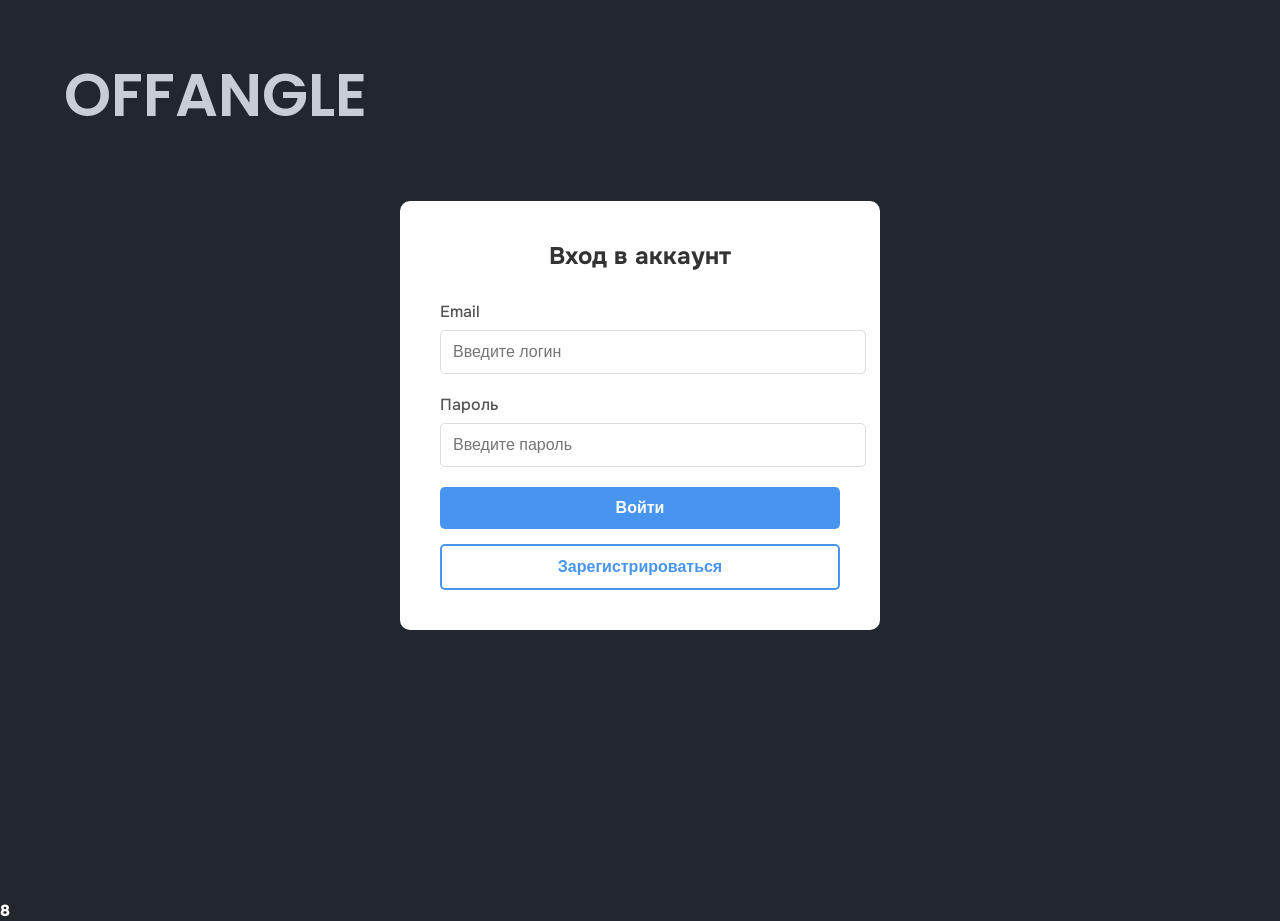
<file: auth.html>
<!DOCTYPE html>
<html lang="en">
<html lang="ru">

<head>
    <meta charset="UTF-8">
    <meta name="viewport" content="width=device-width, initial-scale=1.0, user-scalable=yes">
    <title>OFFangle</title>
    <link rel="stylesheet" href="./css/main.css">
</head>

<body>
    </form>
    <div class="wrapper">
        <header class="container">
            <a href="index.html" class="logo-link">
                <span class="logo">OFFangle</span>
            </a>
        </header>

        <!-- Форма входа/регистрации -->
        <div class="auth-container">
            <form class="auth-form" id="loginForm">
                <h2>Вход в аккаунт</h2>

                <div class="input-group">
                    <label for="login">Email</label>
                    <input type="text" id="login" name="login" placeholder="Введите логин" required>
                </div>

                <div class="input-group">
                    <label for="password">Пароль</label>
                    <input type="password" id="password" name="password" placeholder="Введите пароль" required>
                </div>

                <button type="submit" class="btn-login">Войти</button>
                <button type="button" class="btn-registration"
                    onclick="location.href='registration.html'">Зарегистрироваться</button>
            </form>
        </div>
    </div>
</body>

</html>8
</file>
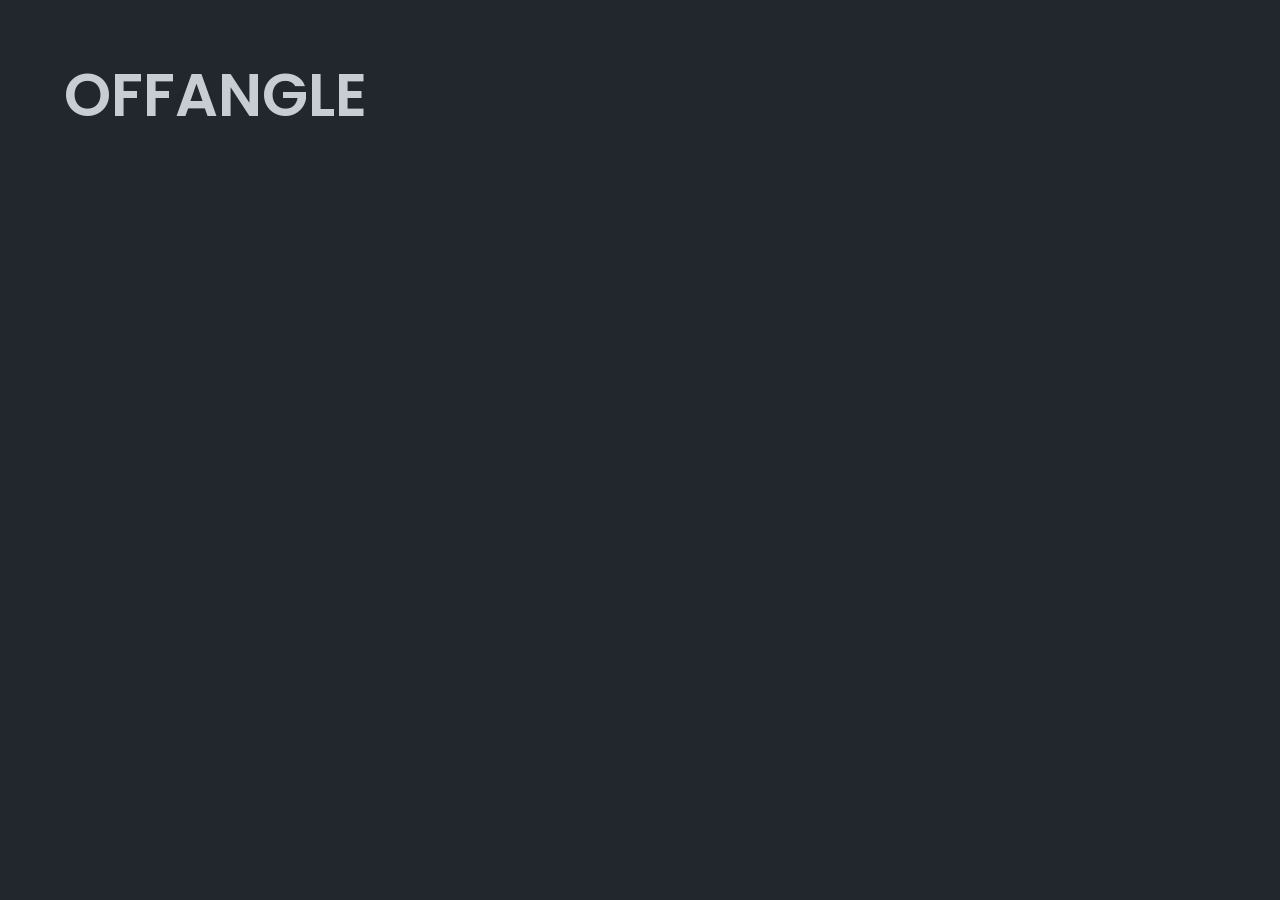
<file: balance.html>
<!DOCTYPE html>
<html lang="en">
<html lang="ru">

<head>
    <meta charset="UTF-8">
    <meta name="viewport" content="width=device-width, initial-scale=1.0, user-scalable=yes">
    <title>OFFangle</title>
    <link rel="stylesheet" href="./css/main.css">
</head>

<body>
    </form>
    <div class="wrapper">
        <header class="container">
            <a href="index.html" class="logo-link">
                <span class="logo">OFFangle</span>
            </a>
        </header>
    </div>
</body>

</html>
</file>
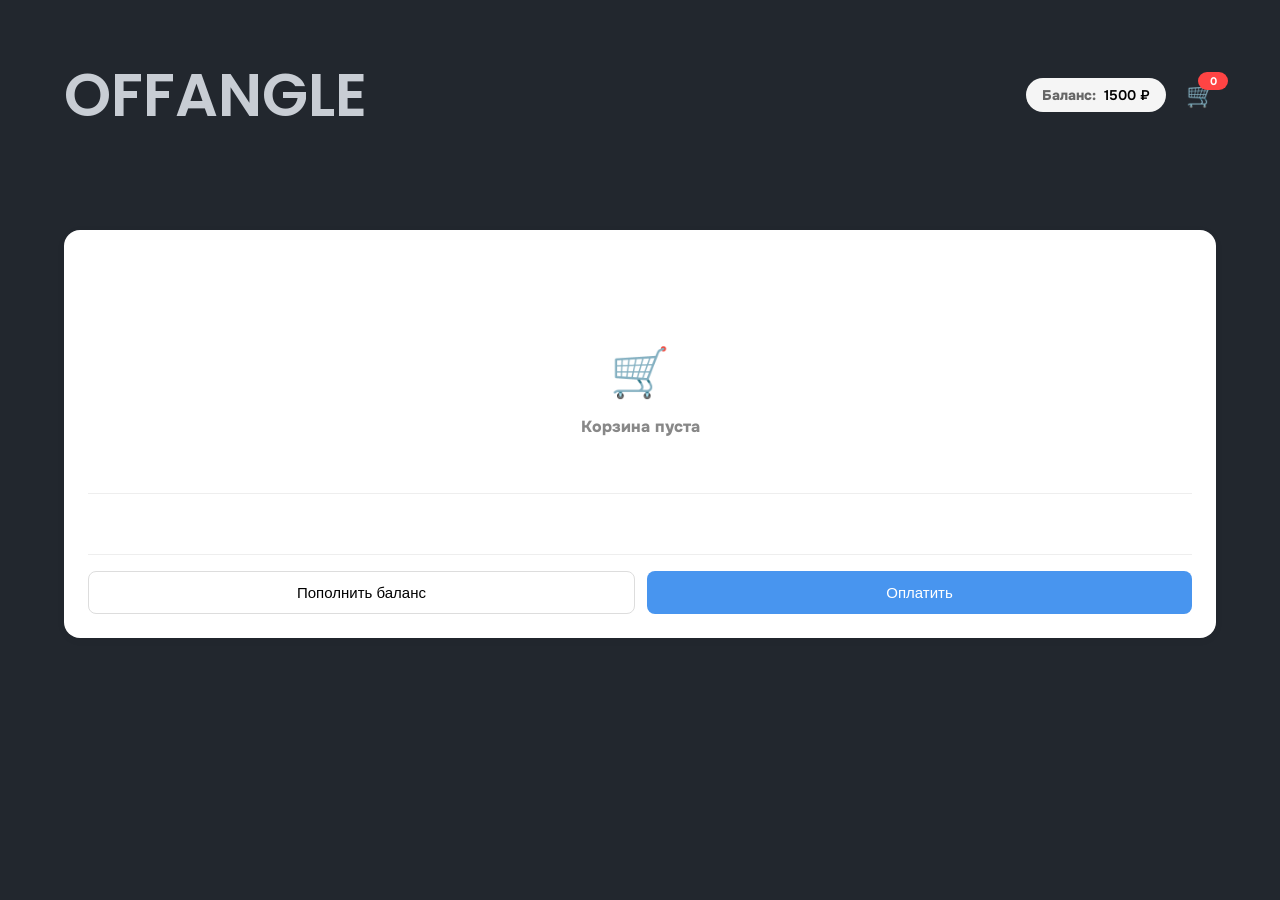
<file: basket.html>
<!DOCTYPE html>
<html lang="ru">

<head>
    <meta charset="UTF-8">
    <meta name="viewport" content="width=device-width, initial-scale=1.0, user-scalable=yes">
    <title>OFFangle</title>
    <link rel="stylesheet" href="./css/main.css">
</head>

<body>
    <div class="wrapper">
        <header class="container">
            <div class="header-left">
                <a href="index.html" class="logo-link">
                    <span class="logo">OFFangle</span>
                </a>
            </div>
            <div class="header-right">
                <div class="balance">
                    <span class="balance__label">Баланс:</span>
                    <span class="balance__value" id="balanceValue">1500 ₽</span>
                </div>
                <div class="cart-icon">
                    <a class="cart-icon__link">
                        🛒
                        <span class="cart-icon__count" id="cartCount">0</span>
                    </a>
                </div>
            </div>
        </header>

        <!-- Корзина -->
        <div class="container cart-section">
            <div class="cart">
                <h2 class="cart__title">Корзина</h2>
                
                <div class="cart__list" id="cartList">
                    <div class="cart__empty">
                        <span>🛒</span>
                        <p>Корзина пуста</p>
                    </div>
                </div>
                
                <div class="cart__total">
                    <span>Итого:</span>
                    <strong id="cartTotal">0 ₽</strong>
                </div>
                
                <div class="cart__buttons">
                    <button class="cart__btn cart__btn--outline" id="refillBalance">Пополнить баланс</button>
                    <button class="cart__btn cart__btn--primary" id="checkout">Оплатить</button>
                </div>
            </div>
        </div>
    </div>

    <script>
        // Данные корзины (пока пустая)
        let cartItems = [];
        let userBalance = 1500;

        // Обновить отображение баланса
        function updateBalanceDisplay() {
            const balanceEl = document.getElementById('balanceValue');
            if (balanceEl) balanceEl.textContent = userBalance + ' ₽';
        }

        // Обновить количество товаров в иконке
        function updateCartCount() {
            const cartCountEl = document.getElementById('cartCount');
            const totalCount = cartItems.reduce((sum, item) => sum + item.quantity, 0);
            if (cartCountEl) cartCountEl.textContent = totalCount;
        }

        // Обновить отображение корзины
        function updateCartDisplay() {
            const cartListEl = document.getElementById('cartList');
            const cartTotalEl = document.getElementById('cartTotal');
            
            const totalSum = cartItems.reduce((sum, item) => sum + (item.price * item.quantity), 0);
            cartTotalEl.textContent = totalSum + ' ₽';
            
            if (cartItems.length === 0) {
                cartListEl.innerHTML = `
                    <div class="cart__empty">
                        <span>🛒</span>
                        <p>Корзина пуста</p>
                    </div>
                `;
            } else {
                cartListEl.innerHTML = cartItems.map(item => `
                    <div class="cart__item">
                        <span>${item.name}</span>
                        <span>${item.price} ₽ × ${item.quantity}</span>
                    </div>
                `).join('');
            }
            
            updateCartCount();
        }

        // Кнопка "Пополнить баланс" → открывает balance.html
        document.getElementById('refillBalance')?.addEventListener('click', () => {
            window.location.href = 'balance.html';
        });
        
        // Кнопка "Оплатить"
        document.getElementById('checkout')?.addEventListener('click', () => {
            const total = cartItems.reduce((sum, item) => sum + (item.price * item.quantity), 0);
            
            if (cartItems.length === 0) {
                alert('Корзина пуста');
                return;
            }
            
            if (userBalance >= total) {
                userBalance -= total;
                cartItems = [];
                updateBalanceDisplay();
                updateCartDisplay();
                alert('Оплата прошла успешно!');
            } else {
                alert('Недостаточно средств. Пополните баланс.');
            }
        });

        // Инициализация
        updateBalanceDisplay();
        updateCartDisplay();
        
        // Для теста: добавить товары через консоль
        window.demoAddItem = function(name, price) {
            cartItems.push({ name: name, price: price, quantity: 1 });
            updateCartDisplay();
        };
        console.log('Для теста: demoAddItem("Футболка", 500)');
    </script>
</body>

</html>
</file>
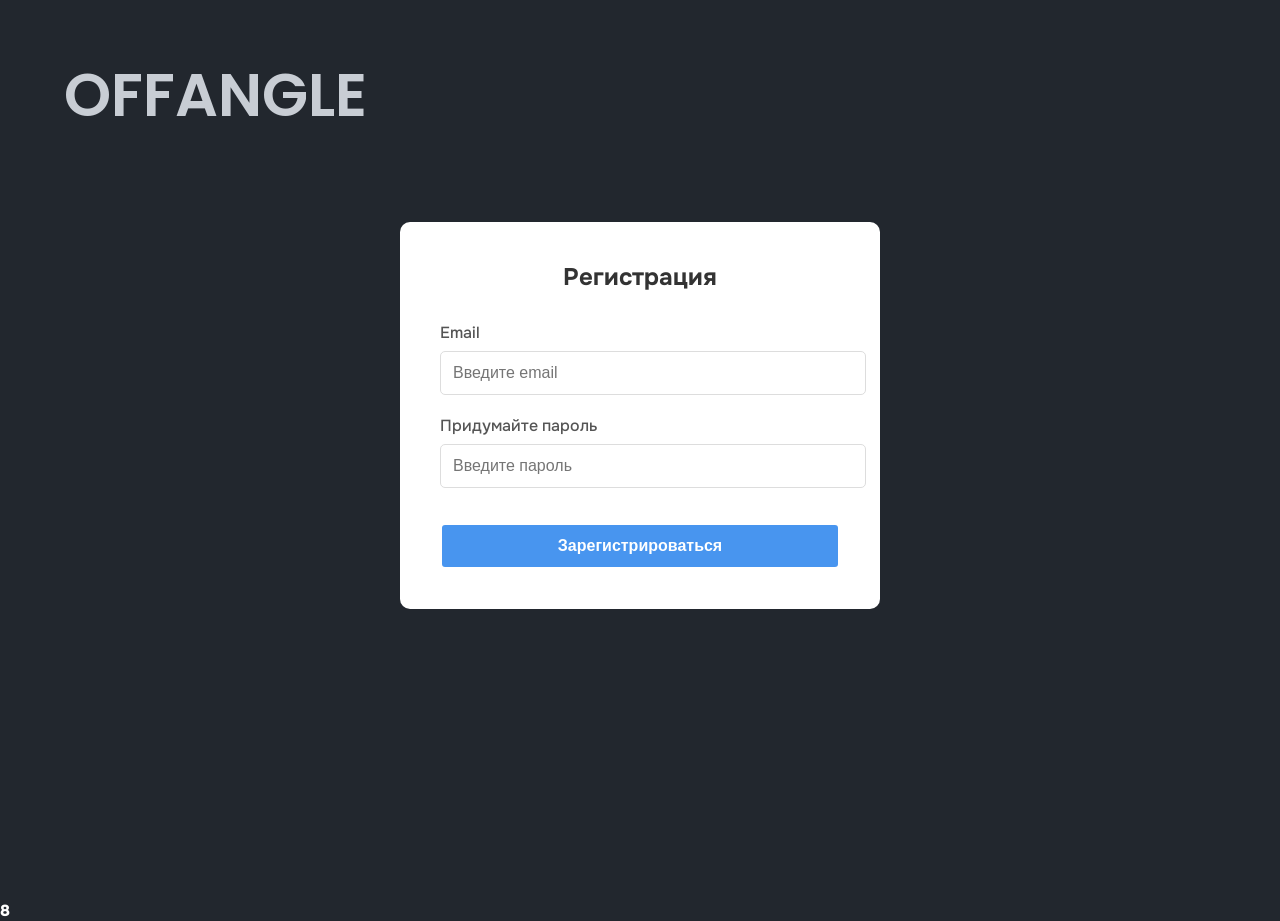
<file: registration.html>
<!DOCTYPE html>
<html lang="en">
<html lang="ru">

<head>
    <meta charset="UTF-8">
    <meta name="viewport" content="width=device-width, initial-scale=1.0, user-scalable=yes">
    <title>OFFangle</title>
    <link rel="stylesheet" href="./css/main.css">
</head>

<body>
    </form>
    <div class="wrapper">
        <header class="container">
            <a href="index.html" class="logo-link">
                <span class="logo">OFFangle</span>
            </a>
        </header>

        <!-- Форма входа/регистрации -->
        <div class="auth-container">
            <form class="auth-form" id="loginForm">
                <h2>Регистрация</h2>

                <div class="input-group">
                    <label for="login">Email</label>
                    <input type="text" id="login" name="login" placeholder="Введите email" required>
                </div>

                <div class="input-group">
                    <label for="password">Придумайте пароль</label>
                    <input type="password" id="password" name="password" placeholder="Введите пароль" required>
                </div>

                <button type="button" class="btn-reg"
                    onclick="location.href='registration.html'">Зарегистрироваться</button>
            </form>
        </div>
    </div>
</body>

</html>8
</file>
<file: css/main.css>
@import url('https://fonts.googleapis.com/css2?family=Poppins:wght@400;500;700;800&display=swap');
@import url('https://fonts.googleapis.com/css2?family=Onest:wght@100..900&display=swap');

/*Index*/
* {
    margin: 0;
    padding: 0;
}

html,
body {
    font-family: "Onest", sans-serif;
    font-weight: 800;
    color: #fff;
    height: 100%;
    font-size: 16px;
    background: #22272e;
}

a {
    text-decoration: none;
}

.wrapper {
    background: #22272e;
    width: 100%;
    min-height: 100%;
}

.container {
    max-width: 1400px;
    width: 90%;
    margin: 0 auto;
}

header {
    padding: 50px 0;
}

header .logo {
    font-family: "Poppins", sans-serif;
    text-transform: uppercase;
    font-size: 60px;
    font-weight: 600;
    color: #c8cdd4;
}

header nav {
    float: right;
    width: 50%;
}

header nav ul {
    list-style: none;
    display: flex;
    margin-left: 300px;
}

header nav ul li {
    display: inline-block;
}

header nav ul li a {
    color: #fff;
}

header nav ul li.btn a {
    background-color: #4895ef;
    padding: 13px 17px;
    border-radius: 8px;
    transition: all 400ms ease;
    color: #fff;
    margin-left: 30px;
}

header nav ul li.info a {
    margin-right: 0 auto;
    margin-top: 400px;
}

header nav ul li.btn a:hover {
    background-color: #c8cdd4;
}

hr {
    width: 75vw;
    margin: 0 auto;
    background: #6d7887;
    height: 2px;
    border: 0;
}

.search-info {
    text-align: center;
    display: block;
    margin-top: 70px;
    color: #6d7887;
}

.search-form {
    display: flex;
    gap: 10px;
    justify-content: center;
    margin-top: 40px;
}

.search-input {
    width: 40vw;
    height: 40px;
    border-radius: 8px;
    border: none;
    text-align: left;
    padding-left: 50px;
}

.search-input:focus {
    outline: none;
}

.search-form input::placeholder {
    padding-left: 0px;
}

/* Убираем плейсхолдер при фокусе */
.search-input:focus::placeholder {
    color: transparent;
}

.search-button {
    border-radius: 8px;
    border: none;
    width: 8vw;
    background-color: #4895ef;
    color: #fff;
    transition: all 400ms ease;
}

.search-button:hover {
    background-color: #c8cdd4;
}

.history-label {
    text-align: center;
    margin-top: 50px;
    color: #4895ef;
    font-size: 20px;
}

.history-container {
    text-align: center;
    margin-top: 25px;
    color: #6d7887;
    font-size: 14px;
}

/*Auth*/

.auth-container {
    display: flex;
    justify-content: center;
    align-items: center;
    min-height: 50vh;
    background: #22272e;
}

.auth-form {
    background: white;
    padding: 40px;
    border-radius: 10px;
    width: 100%;
    max-width: 400px;
}

.auth-form h2 {
    text-align: center;
    margin-bottom: 30px;
    color: #333;
}

.input-group {
    margin-bottom: 20px;
}

.input-group label {
    display: block;
    margin-bottom: 8px;
    color: #555;
    font-weight: 500;
}

.input-group input {
    width: 100%;
    padding: 12px;
    border: 1px solid #ddd;
    border-radius: 5px;
    font-size: 16px;
    transition: 0.3s;
}

.input-group input:focus {
    outline: none;
    border-color: #4895ef;
}

.btn-login {
    width: 100%;
    padding: 12px;
    background: #4895ef;
    color: white;
    border: none;
    border-radius: 5px;
    font-size: 16px;
    font-weight: bold;
    cursor: pointer;
    transition: 0.3s;
}

.btn-login:hover {
    transform: translateY(-2px);
}

.btn-registration {
    width: 100%;
    padding: 12px;
    background: transparent;
    color: #4895ef;
    border: 2px solid #4895ef;
    border-radius: 5px;
    font-size: 16px;
    font-weight: bold;
    cursor: pointer;
    margin-top: 15px;
    transition: 0.3s;
}

.btn-registration:hover {
    background: #4895ef;
    color: white;
}

.btn-reg {
    width: 100%;
    padding: 12px;
    background-color: #4895ef;
    color: #fff;
    border: 2px solid;
    border-radius: 5px;
    font-size: 16px;
    font-weight: bold;
    cursor: pointer;
    margin-top: 15px;
    transition: 0.3s;
}

.btn-reg:hover {
    background: #4895ef;
    color: white;
}

/* Хедер с балансом и корзиной */
header.container {
    display: flex;
    justify-content: space-between;
    align-items: center;
    flex-wrap: wrap;
}

.header-left,
.header-right {
    display: flex;
    align-items: center;
    gap: 20px;
}

/* Баланс */
.balance {
    background: #f5f5f5;
    padding: 8px 16px;
    border-radius: 40px;
    font-size: 14px;
}

.balance__label {
    color: #666;
}

.balance__value {
    font-weight: 600;
    color: #000;
    margin-left: 4px;
}

/* Иконка корзины */
.cart-icon__link {
    position: relative;
    text-decoration: none;
    font-size: 24px;
    display: inline-block;
}

.cart-icon__count {
    position: absolute;
    top: -8px;
    right: -12px;
    background: #ff4444;
    color: white;
    font-size: 11px;
    font-weight: bold;
    padding: 2px 6px;
    border-radius: 20px;
    min-width: 18px;
    text-align: center;
}

/* Товар в корзине */
.cart__item {
    display: flex;
    justify-content: space-between;
    padding: 12px 0;
    border-bottom: 1px solid #eee;
}

/* Остальные стили корзины из предыдущего сообщения */
.cart-section {
    margin-top: 40px;
}

.cart {
    background: #fff;
    border-radius: 16px;
    padding: 24px;
    box-shadow: 0 2px 8px rgba(0, 0, 0, 0.05);
}

.cart__title {
    font-size: 22px;
    font-weight: 600;
    margin-bottom: 20px;
}

.cart__list {
    min-height: 150px;
}

.cart__empty {
    text-align: center;
    padding: 40px 20px;
    color: #888;
}

.cart__empty span {
    font-size: 48px;
    display: block;
    margin-bottom: 12px;
}

.cart__empty p {
    font-size: 16px;
    margin: 0;
}

.cart__total {
    display: flex;
    justify-content: space-between;
    align-items: center;
    padding: 16px 0;
    border-top: 1px solid #eee;
    border-bottom: 1px solid #eee;
    margin: 16px 0;
    font-size: 18px;
}

.cart__total strong {
    font-size: 22px;
}

.cart__buttons {
    display: flex;
    gap: 12px;
}

.cart__btn {
    flex: 1;
    padding: 12px;
    border-radius: 8px;
    font-size: 15px;
    cursor: pointer;
    transition: 0.2s;
    border: none;
    font-weight: 500;
}

.cart__btn--outline {
    background: transparent;
    border: 1px solid #ddd;
}

.cart__btn--outline:hover {
    border-color: #999;
    background: #f5f5f5;
}

.cart__btn--primary {
    background: #4895ef;
    color: #fff;
}

.cart__btn--primary:hover {
    background: #6d7887;
}

@media(max-width: 768px) {

    * {
        margin: 0;
        padding: 0;
    }

    html,
    body {
        font-family: "Onest", sans-serif;
        font-weight: 800;
        color: #fff;
        height: 100%;
        font-size: 16px;
    }

    a {
        text-decoration: none;
    }

    img {
        max-width: 100%;
    }

    .wrapper {
        background: #22272e;
        width: 100%;
        min-height: 100%;
    }

    .container {
        max-width: 1400px;
        width: 90%;
        margin: 0 auto;
    }

    header {
        padding: 50px 0;
        text-align: center;
    }

    header .logo {
        font-family: "Poppins", sans-serif;
        text-transform: uppercase;
        font-size: 60px;
        font-weight: 600;
        display: inline-block;
    }

    header nav {
        float: none;
        width: 100%;
        margin-top: 30px;
    }

    header nav ul {
        list-style: none;
        display: flex;
        margin-left: 170px;
    }

    header nav ul li.btn a {
        margin-left: 15px;
        margin-right: 0;
    }


    hr {
        width: 75vw;
        margin: 0 auto;
        background: #6d7887;
        height: 2px;
        border: 0;
    }

    .search-info {
        text-align: center;
        display: block;
        margin-top: 35px;
        color: #6d7887;
    }

    .search-form {
        display: flex;
        gap: 10px;
        justify-content: center;
        margin-top: 20px;
    }

    .search-input {
        width: 40vw;
        height: 40px;
        border-radius: 8px;
        border: none;
        text-align: left;
        padding-left: 50px;
    }

    .search-input:focus {
        outline: none;
    }

    .search-form input::placeholder {
        padding-left: 0px;
    }

    /* Убираем плейсхолдер при фокусе */
    .search-input:focus::placeholder {
        color: transparent;
    }

    .search-button {
        border-radius: 8px;
        border: none;
        width: 15vw;
        background-color: #4895ef;
        color: #fff;
        transition: all 400ms ease;
    }

    .search-button:hover {
        background-color: #c8cdd4;
    }

    .history-label {
        text-align: center;
        margin-top: 50px;
        color: #4895ef;
        font-size: 20px;
    }

    .history-container {
        text-align: center;
        margin-top: 25px;
        color: #6d7887;
        font-size: 14px;
    }

    /*Auth*/

    .auth-container {
        display: flex;
        justify-content: center;
        align-items: center;
        min-height: 50vh;
        background: #22272e;
    }

    .auth-form {
        background: white;
        padding: 40px;
        border-radius: 10px;
        width: 100%;
        max-width: 250px;
    }

    .auth-form h2 {
        text-align: center;
        margin-bottom: 30px;
        color: #333;
    }

    .input-group {
        margin-bottom: 20px;
    }

    .input-group label {
        display: block;
        margin-bottom: 8px;
        color: #555;
        font-weight: 500;
    }

    .input-group input {
        width: 100%;
        padding: 12px;
        border: 1px solid #ddd;
        border-radius: 5px;
        font-size: 16px;
        transition: 0.3s;
    }

    .input-group input:focus {
        outline: none;
        border-color: #4895ef;
    }

    .btn-login {
        width: 100%;
        padding: 12px;
        background: #4895ef;
        color: white;
        border: none;
        border-radius: 5px;
        font-size: 16px;
        font-weight: bold;
        cursor: pointer;
        transition: 0.3s;
    }

    .btn-login:hover {
        transform: translateY(-2px);
    }

    .btn-registration {
        width: 100%;
        padding: 12px;
        background: transparent;
        color: #4895ef;
        border: 2px solid #4895ef;
        border-radius: 5px;
        font-size: 16px;
        font-weight: bold;
        cursor: pointer;
        margin-top: 15px;
        transition: 0.3s;
    }

    .btn-registration:hover {
        background: #4895ef;
        color: white;
    }

    .btn-reg {
        width: 100%;
        padding: 12px;
        background-color: #4895ef;
        color: #fff;
        border: 2px solid;
        border-radius: 5px;
        font-size: 16px;
        font-weight: bold;
        cursor: pointer;
        margin-top: 15px;
        transition: 0.3s;
    }

    .btn-reg:hover {
        background: #4895ef;
        color: white;
    }

    /* Хедер с балансом и корзиной */
    header.container {
        display: flex;
        justify-content: space-between;
        align-items: center;
        flex-wrap: wrap;
    }

    .header-left,
    .header-right {
        display: flex;
        align-items: center;
        gap: 20px;
    }

    /* Баланс */
    .balance {
        background: #f5f5f5;
        padding: 8px 16px;
        border-radius: 40px;
        font-size: 14px;
    }

    .balance__label {
        color: #666;
    }

    .balance__value {
        font-weight: 600;
        color: #000;
        margin-left: 4px;
    }

    /* Иконка корзины */
    .cart-icon__link {
        position: relative;
        text-decoration: none;
        font-size: 24px;
        display: inline-block;
    }

    .cart-icon__count {
        position: absolute;
        top: -8px;
        right: -12px;
        background: #ff4444;
        color: white;
        font-size: 11px;
        font-weight: bold;
        padding: 2px 6px;
        border-radius: 20px;
        min-width: 18px;
        text-align: center;
    }

    /* Товар в корзине */
    .cart__item {
        display: flex;
        justify-content: space-between;
        padding: 12px 0;
        border-bottom: 1px solid #eee;
    }

    /* Остальные стили корзины из предыдущего сообщения */
    .cart-section {
        margin-top: 40px;
    }

    .cart {
        background: #fff;
        border-radius: 16px;
        padding: 24px;
        box-shadow: 0 2px 8px rgba(0, 0, 0, 0.05);
    }

    .cart__title {
        font-size: 22px;
        font-weight: 600;
        margin-bottom: 20px;
    }

    .cart__list {
        min-height: 150px;
    }

    .cart__empty {
        text-align: center;
        padding: 40px 20px;
        color: #888;
    }

    .cart__empty span {
        font-size: 48px;
        display: block;
        margin-bottom: 12px;
    }

    .cart__empty p {
        font-size: 16px;
        margin: 0;
    }

    .cart__total {
        display: flex;
        justify-content: space-between;
        align-items: center;
        padding: 16px 0;
        border-top: 1px solid #eee;
        border-bottom: 1px solid #eee;
        margin: 16px 0;
        font-size: 18px;
    }

    .cart__total strong {
        font-size: 22px;
    }

    .cart__buttons {
        display: flex;
        gap: 12px;
    }

    .cart__btn {
        flex: 1;
        padding: 12px;
        border-radius: 8px;
        font-size: 15px;
        cursor: pointer;
        transition: 0.2s;
        border: none;
        font-weight: 500;
    }

    .cart__btn--outline {
        background: transparent;
        border: 1px solid #ddd;
    }

    .cart__btn--outline:hover {
        border-color: #999;
        background: #f5f5f5;
    }

    .cart__btn--primary {
        background: #4895ef;
        color: #fff;
    }

    .cart__btn--primary:hover {
        background: #6d7887;
    }
}
=======
}
>>>>>>> 34cd1f1f87141124d68a23a00cb991282652b14a
</file>
